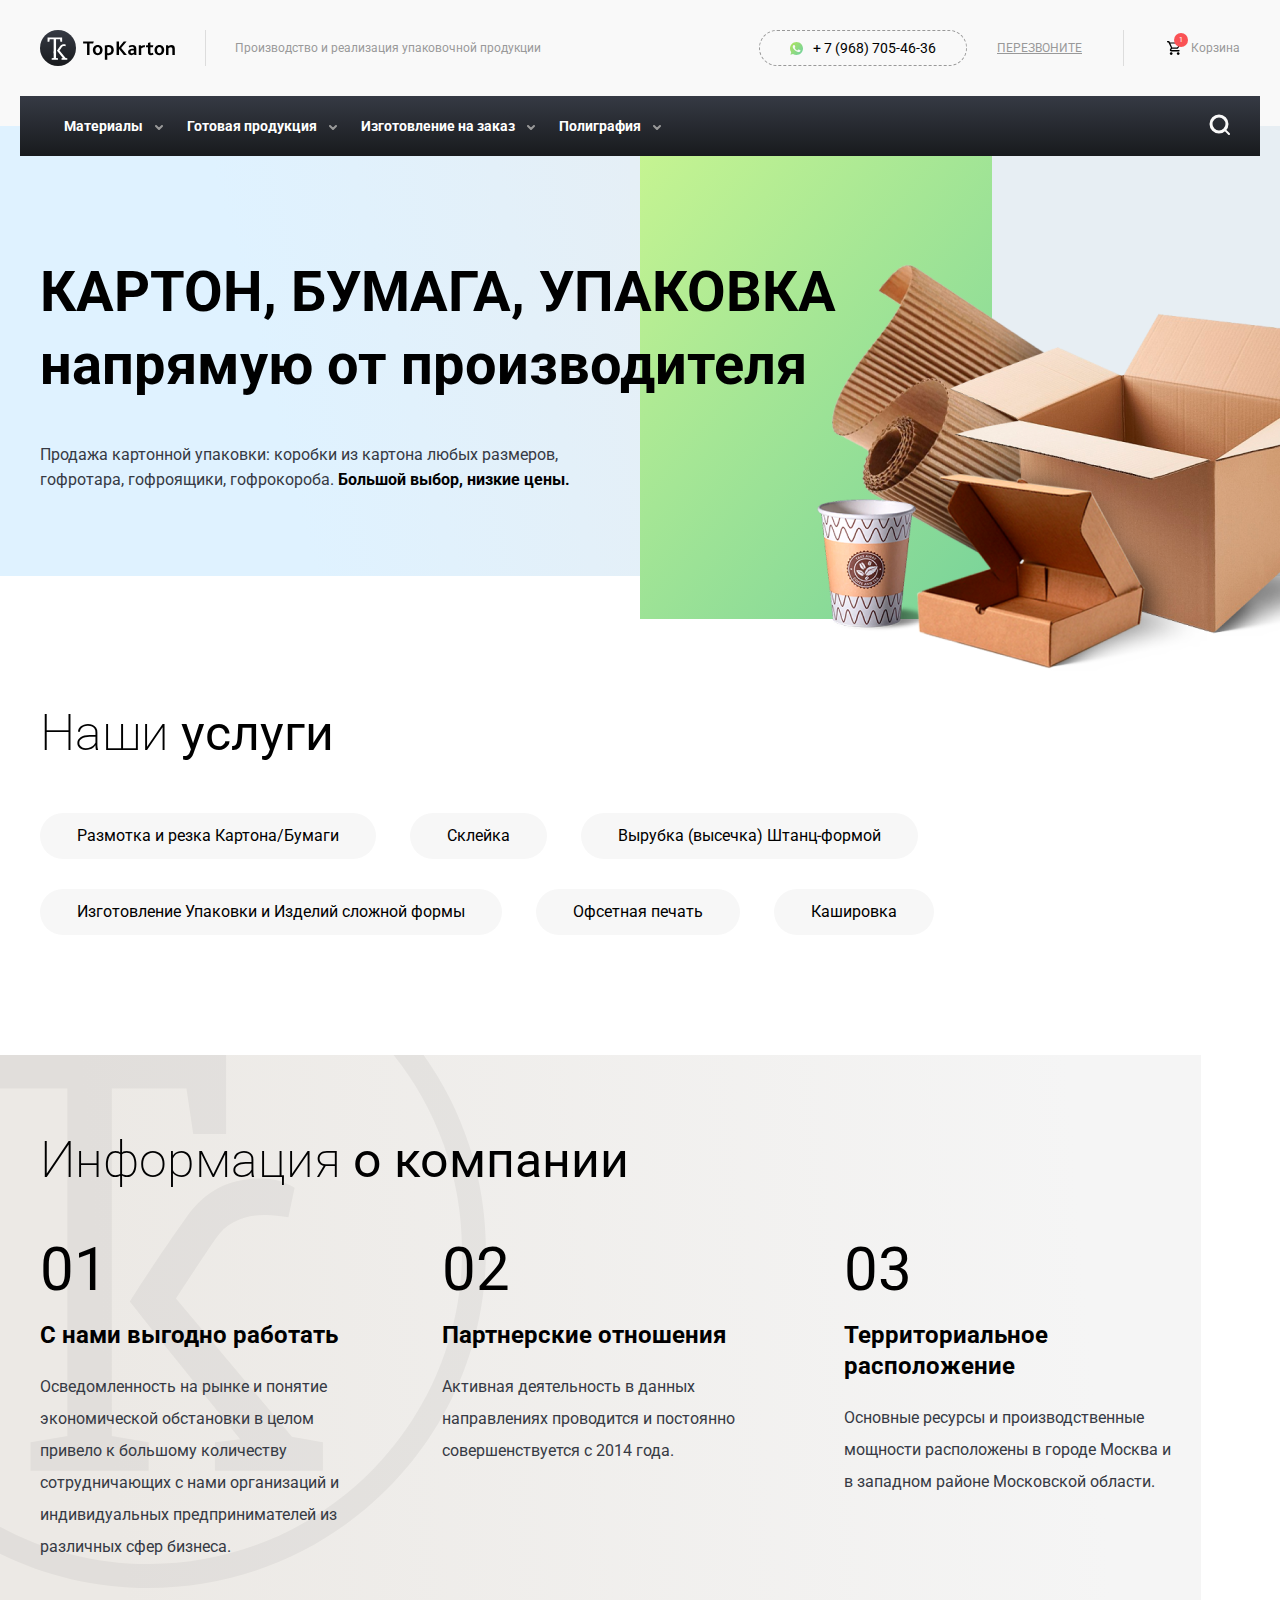
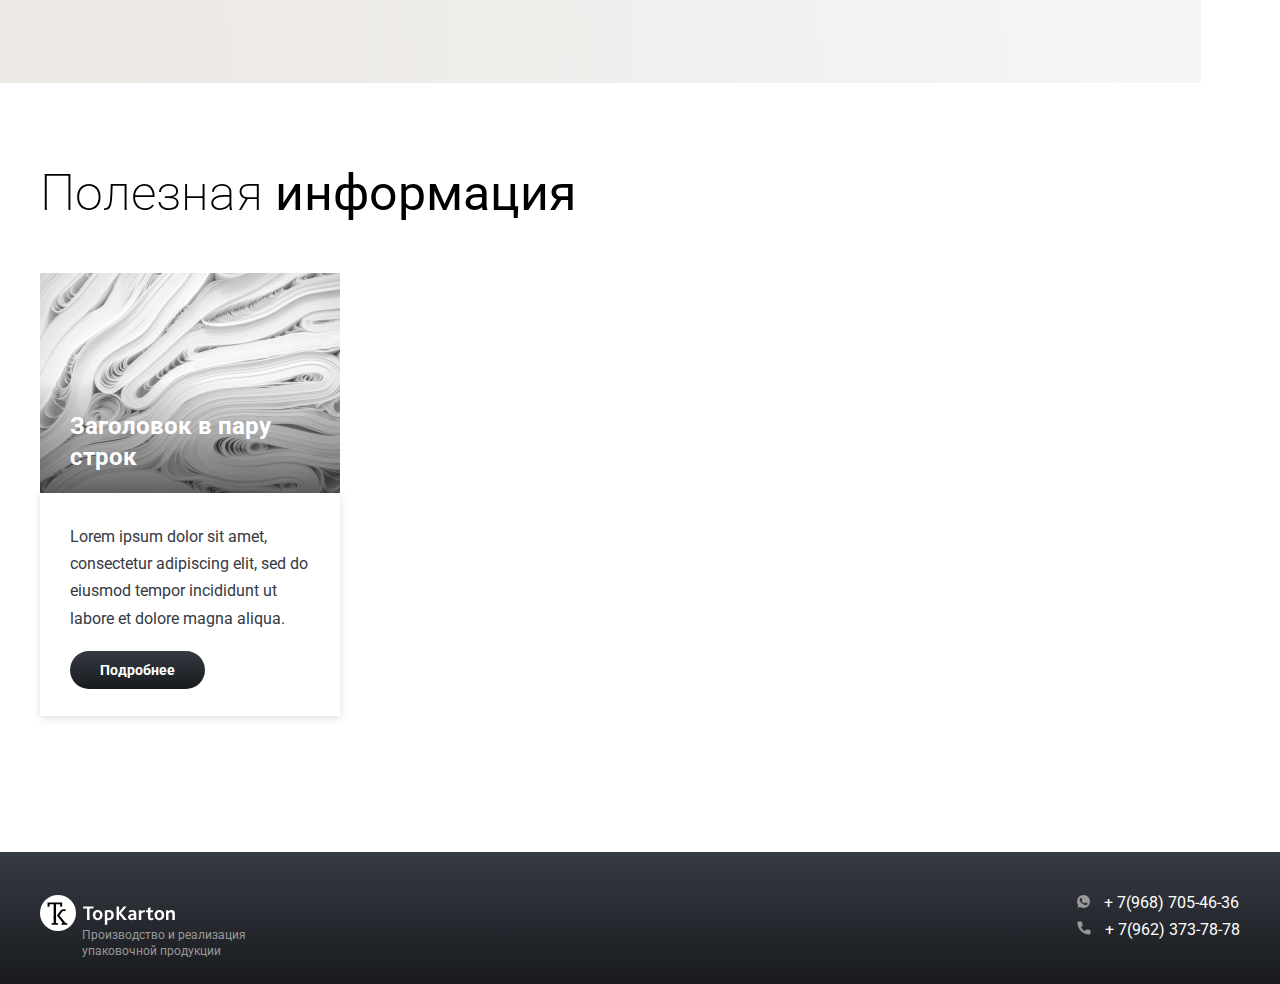
<file: Front/index.html>
<!DOCTYPE html>
<html lang="en">
<head>
	<meta charset="UTF-8">
	<meta name="viewport" content="width=device-width, initial-scale=1.0">
	<meta name="description" content="Продажа картонной упаковки: коробки из картона любых размеров, гофротара, гофроящики, гофрокороба. Большой выбор, низкие цены.">
	<title>Картон, бумага, упаковка напрямую от производителя</title>
	<link rel="stylesheet" href="css/style.css">
	<link rel="shortcut icon" href="favicon.svg" type="image/x-icon">
	<link rel="icon" href="favicon.svg" type="image/x-icon">
	<link href="https://fonts.googleapis.com/css2?family=Roboto:wght@100;400;700&display=swap" rel="stylesheet">
</head>
<body>
<section class="main_page">
	<header>
		<div class="container flx">
			<div class="logo_box flx">
				<img src="images/logo.svg">
				<div class="slogan">Производство и реализация упаковочной продукции</div>
			</div>
			<div class="head_contact flx">
				<a href="https://wa.me/+79687054636" class="wa_link">
					<div class="whatsapp_box flx">
						<img src="images/whatsapp.svg">
						<span>+ 7 (968) 705-46-36</span>
					</div>
				</a>
				</span>
				<span class="recall">Перезвоните</span>
				<div class="cart_box flx">
					<img src="images/cart.svg">
					<span>Корзина</span>
					<span class="num">1</span>
				</div>
			</div>
		</div>
	</header>
	<nav class="menu">
		<div class="container flx">
			<ul>
				<li class="has_sub">
					Материалы
					<span class="sub_menu">
						<span class="sub_item"><a href="/">Картон</a></span>
						<span class="sub_item"><a href="/">Бумага</a></span>
						<span class="sub_item has_under">
							<a href="/">Переплетные материалы</a>
							<span class="under_menu">
								<span class="under_item"><a href="/">Коленкор</a></span>
								<span class="under_item"><a href="/">Бумвинил</a></span>
								<span class="under_item"><a href="/">Картон с паралоном</a></span>
							</span>
						</span>
					</span>
				</li>
				<li class="has_sub">
					Готовая продукция
					<span class="sub_menu">
						<span class="sub_item has_under">
							<a href="/">Кондитерская упаковка</a>
							<span class="under_menu">
								<span class="under_item"><a href="/">Коробки для зефира</a></span>
								<span class="under_item"><a href="/">Коробки для капкейков</a></span>
								<span class="under_item"><a href="/">Коробки для печенья и пряников</a></span>
								<span class="under_item"><a href="/">Коробки для тортов</a></span>
								<span class="under_item"><a href="/">Коробки для конфет</a></span>
								<span class="under_item"><a href="/">Коробки для макарон, кексов и конд. изделий</a></span>
								<span class="under_item"><a href="/">Коробки для рулетов</a></span>
								<span class="under_item"><a href="/">Коробки для шоколада</a></span>
								<span class="under_item"><a href="/">Коробки для эклеров и пирожных</a></span>
								<span class="under_item"><a href="/">Подложки</a></span>
							</span>
						</span>
						<span class="sub_item has_under">
							<a href="/">Одноразовая посуда</a>
							<span class="under_menu">
								<span class="under_item"><a href="/">Тарелки</a></span>
							</span>
						</span>
						<span class="sub_item has_under">
							<a href="/">Бумажные изделия</a>
							<span class="under_menu">
								<span class="under_item"><a href="/">Бумага обёрточная</a></span>
								<span class="under_item"><a href="/">Пакеты бумажные с плоским дном с окном</a></span>
								<span class="under_item"><a href="/">Пакеты под столовые приборы</a></span>
								<span class="under_item"><a href="/">Пакеты с плоским дном без окна</a></span>
								<span class="under_item"><a href="/">Пакеты с плоским дном для кур гриль (термопакеты) и жиросодержащих продуктов</a></span>
								<span class="under_item"><a href="/">Уголки бумажные</a></span>
							</span>
						</span>
					</span>
				</li>
				<li class="has_sub">
					Изготовление на заказ
					<span class="sub_menu">
						<span class="sub_item"><a href="/">Потребительская упаковка</a></span>
						<span class="sub_item"><a href="/">Картонные разделительные решетки</a></span>
						<span class="sub_item has_under">
							<a href="/">Гофрокороба</a>
							<span class="under_menu">
								<span class="under_item"><a href="/">Четырехклапанные коробки</a></span>
								<span class="under_item"><a href="/">Архивные короба</a></span>
								<span class="under_item"><a href="/">Почтовые коробки</a></span>
								<span class="under_item"><a href="/">Обувные коробки</a></span>
							</span>
						</span>
						<span class="sub_item"><a href="/">Кондитерская упаковка</a></span>
					</span>
				</li>
				<li class="has_sub">
					Полиграфия
					<span class="sub_menu">
						<span class="sub_item"><a href="/">Оперативная полиграфия</a></span>
						<span class="sub_item"><a href="/">Рекламная полиграфия</a></span>
						<span class="sub_item"><a href="/">Печать плейсметов</a></span>
						<span class="sub_item"><a href="/">Офсетная печать</a></span>
						<span class="sub_item"><a href="/">Трафаретная печать (шелкография)</a></span>
						<span class="sub_item"><a href="/">Изготовление визиток</a></span>
					</span>
				</li>
			</ul>
			<div class="search_box">
				<form action=".">
					<input type="text" placeholder="Что найти?">
					<button><img src="images/search.svg" alt="search"></button>
				</form>
			</div>
		</div>
	</nav>
	<div class="first_screen" >
		<div id="scene">
			<div class="green_grad" data-depth="0.05"></div>
			<div class="boxes bgi" data-depth="0.15"></div>
		</div>
		<div class="container">
			<h1>КАРТОН, БУМАГА, УПАКОВКА <br>напрямую от производителя</h1>
			<p>Продажа картонной упаковки: коробки из картона любых размеров, <br> гофротара, гофроящики, гофрокороба. <b>Большой выбор, низкие цены.</b></p>
		</div>
	</div>
</section>
<section class="serv_sec">
	<div class="container">
		<h2>Наши <b>услуги</b></h2>
		<div class="serv_list">
			<div class="item open_pop" id="razmotka">Размотка и резка Картона/Бумаги</div>
			<div class="item open_pop" id="skleika">Склейка</div>
			<div class="item open_pop" id="virubka">Вырубка (высечка) Штанц-формой</div>
			<div class="item open_pop" id="upakovka">Изготовление Упаковки и Изделий сложной формы</div>
			<div class="item open_pop" id="offset">Офсетная печать</div>
			<div class="item open_pop" id="kashirovka">Кашировка</div>
		</div>
	</div>
</section>
<section class="info_sec">
	<div class="container">
		<h2>Информация <b>о компании</b></h2>
		<div class="num_list flx">
			<div class="item">
				<div class="num">01</div>
				<h5>С нами выгодно работать</h5>
				<p>Осведомленность на рынке и понятие экономической обстановки в целом привело к большому количеству сотрудничающих с нами организаций и индивидуальных предпринимателей из различных сфер бизнеса.</p>
			</div>
			<div class="item">
				<div class="num">02</div>
				<h5>Партнерские отношения</h5>
				<p>Активная деятельность в данных направлениях проводится и постоянно совершенствуется с 2014 года.</p>
			</div>
			<div class="item">
				<div class="num">03</div>
				<h5>Территориальное расположение</h5>
				<p>Основные ресурсы и производственные мощности расположены в городе Москва и в западном районе Московской области.</p>
			</div>
		</div>
	</div>
</section>
<section class="usefull">
	<div class="container">
		<h2>Полезная <b>информация</b></h2>
		<div class="blog_slider">
			<div class="item">
				<div class="post_bg" style="background-image: url(images/post_bg.jpg);">
					<h6>Заголовок в пару строк</h6>
				</div>
				<div class="post_text">
					<p>Lorem ipsum dolor sit amet, consectetur adipiscing elit, sed do eiusmod tempor incididunt ut labore et dolore magna aliqua.</p>
					<div class="btn black">Подробнее</div>
				</div>
			</div>
		</div>
	</div>
</section>
<footer>
	<div class="container flx">
		<div class="logo">
			<img src="images/footer_logo.svg" alt="footer_logo">
			<p>Производство и реализация <br>упаковочной продукции</p>
		</div>
		<div class="footer_phones">
			<div class="item">
				<img src="images/footer_whatsapp.svg" alt="whatsapp">
				<a href="https://wa.me/+79687054636">+ 7(968) 705-46-36</a>
			</div>
			<div class="item">
				<img src="images/footer_phone.svg" alt="phone">
				<a href="tel:+7(962)373-78-78">+ 7(962) 373-78-78</a>
			</div>
		</div>
	</div>
</footer>
<script src="js/main.js"></script>
</body>
</html>
</file>
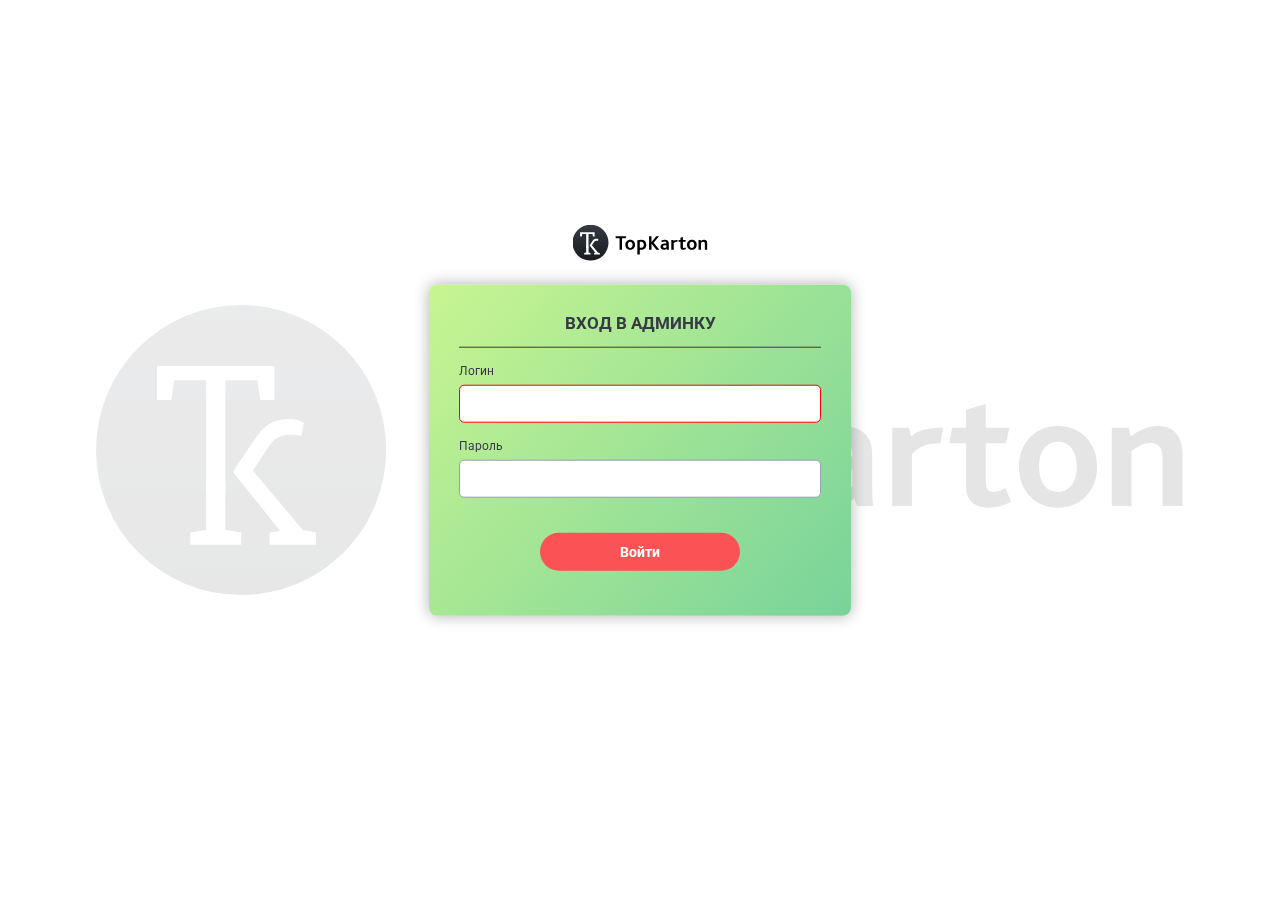
<file: Front/adm_login.html>
<!DOCTYPE html>
<html lang="en">
<head>
	<meta charset="UTF-8">
	<meta name="viewport" content="width=device-width, initial-scale=1.0">
	<meta name="description" content="Продажа картонной упаковки: коробки из картона любых размеров, гофротара, гофроящики, гофрокороба. Большой выбор, низкие цены.">
	<title>Admin Login Page</title>
	<link rel="stylesheet" href="css/style.css">
	<link rel="shortcut icon" href="favicon.svg" type="image/x-icon">
	<link href="https://fonts.googleapis.com/css2?family=Roboto:wght@400;700&display=swap" rel="stylesheet">
</head>
<body>
<section class="admin_login">
	<div class="adm_form">
		<img src="images/logo.svg" alt="logo">
		<h4>Вход в админку</h4>
		<form action="admin/login" class="send_form" method="post">
			<p>Логин</p>
			<input type="text" class="error" name="admin_login">
			<p>Пароль</p>
			<input type="password" name="admin_pass">
			<button class="btn">Войти</button>
		</form>
	</div>
</section>
<script src="js/main.js"></script>
</body>
</html>
</file>
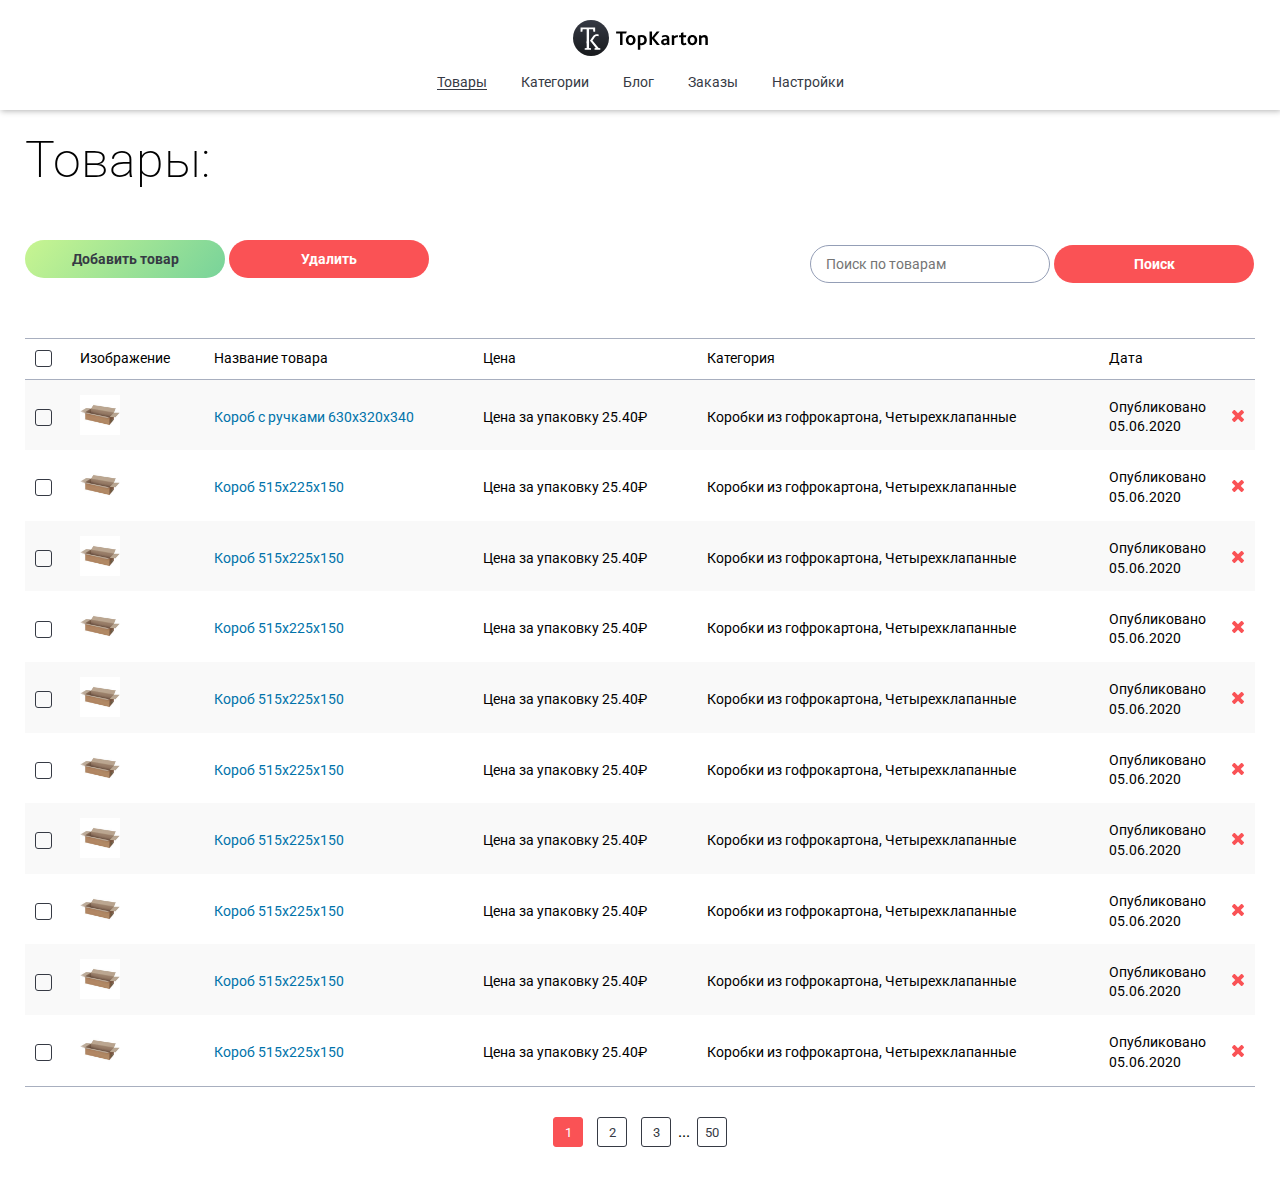
<file: Front/admin_panel.html>
<!DOCTYPE html>
<html lang="en">
<head>
	<meta charset="UTF-8">
	<meta name="viewport" content="width=device-width, initial-scale=1.0">
	<meta name="description" content="Продажа картонной упаковки: коробки из картона любых размеров, гофротара, гофроящики, гофрокороба. Большой выбор, низкие цены.">
	<title>Админка</title>
	<link rel="stylesheet" href="css/style.css">
	<link rel="shortcut icon" href="favicon.svg" type="image/x-icon">
	<link rel="icon" href="favicon.svg" type="image/x-icon">
	<link href="https://fonts.googleapis.com/css2?family=Roboto:wght@400;700&display=swap" rel="stylesheet">
</head>
<body>
<div class="admin_page">
	<div class="head_container">
		<div class="logo"><img src="images/logo.svg"></div>
		<div class="menu">
			<span data-id="prods" class="active">Товары</span>
			<span data-id="categories">Категории</span>
			<span data-id="posts">Блог</span>
			<span data-id="orders">Заказы</span>
			<span data-id="settings">Настройки</span>
		</div>
	</div>
	<div class="adm_content active" data-id="prods">
		<h2>Товары:</h2>
		<div class="prod_head_wrap flx">
			<div class="wrap">
				<span class="btn add change_window" data-id="add_prods">Добавить товар</span>
				<span class="btn">Удалить</span>
			</div>
			<form>
				<input type="text" name="search" placeholder="Поиск по товарам">
				<div class="btn">Поиск</div>
			</form>
		</div>
		<div class="prod_table">
			<table>
				<thead>
					<tr>
						<td>
							<label>
								<input type="checkbox">
								<span></span>
							</label>
						</td>
						<td>Изображение</td>
						<td>Название товара</td>
						<td>Цена</td>
						<td>Категория</td>
						<td>Дата</td>
						<td></td>
					</tr>
				</thead>
				<tbody>
					<tr>
						<td>
							<label>
								<input type="checkbox">
								<span></span>
							</label>
						</td>
						<td>
							<img src="images/prod.jpg" class="prod_img">
						</td>
						<td>Короб с ручками 630х320х340</td>
						<td>Цена за упаковку 25.40₽</td>
						<td>Коробки из гофрокартона, Четырехклапанные</td>
						<td>Опубликовано 05.06.2020</td>
						<td>
							<img src="images/delete.svg">
						</td>
					</tr>
					<tr>
						<td>
							<label>
								<input type="checkbox">
								<span></span>
							</label>
						</td>
						<td>
							<img src="images/prod.jpg" class="prod_img">
						</td>
						<td>Короб 515х225х150</td>
						<td>Цена за упаковку 25.40₽</td>
						<td>Коробки из гофрокартона, Четырехклапанные</td>
						<td>Опубликовано 05.06.2020</td>
						<td>
							<img src="images/delete.svg">
						</td>
					</tr>
					<tr>
						<td>
							<label>
								<input type="checkbox">
								<span></span>
							</label>
						</td>
						<td>
							<img src="images/prod.jpg" class="prod_img">
						</td>
						<td>Короб 515х225х150</td>
						<td>Цена за упаковку 25.40₽</td>
						<td>Коробки из гофрокартона, Четырехклапанные</td>
						<td>Опубликовано 05.06.2020</td>
						<td>
							<img src="images/delete.svg">
						</td>
					</tr>
					<tr>
						<td>
							<label>
								<input type="checkbox">
								<span></span>
							</label>
						</td>
						<td>
							<img src="images/prod.jpg" class="prod_img">
						</td>
						<td>Короб 515х225х150</td>
						<td>Цена за упаковку 25.40₽</td>
						<td>Коробки из гофрокартона, Четырехклапанные</td>
						<td>Опубликовано 05.06.2020</td>
						<td>
							<img src="images/delete.svg">
						</td>
					</tr>
					<tr>
						<td>
							<label>
								<input type="checkbox">
								<span></span>
							</label>
						</td>
						<td>
							<img src="images/prod.jpg" class="prod_img">
						</td>
						<td>Короб 515х225х150</td>
						<td>Цена за упаковку 25.40₽</td>
						<td>Коробки из гофрокартона, Четырехклапанные</td>
						<td>Опубликовано 05.06.2020</td>
						<td>
							<img src="images/delete.svg">
						</td>
					</tr>
					<tr>
						<td>
							<label>
								<input type="checkbox">
								<span></span>
							</label>
						</td>
						<td>
							<img src="images/prod.jpg" class="prod_img">
						</td>
						<td>Короб 515х225х150</td>
						<td>Цена за упаковку 25.40₽</td>
						<td>Коробки из гофрокартона, Четырехклапанные</td>
						<td>Опубликовано 05.06.2020</td>
						<td>
							<img src="images/delete.svg">
						</td>
					</tr>
					<tr>
						<td>
							<label>
								<input type="checkbox">
								<span></span>
							</label>
						</td>
						<td>
							<img src="images/prod.jpg" class="prod_img">
						</td>
						<td>Короб 515х225х150</td>
						<td>Цена за упаковку 25.40₽</td>
						<td>Коробки из гофрокартона, Четырехклапанные</td>
						<td>Опубликовано 05.06.2020</td>
						<td>
							<img src="images/delete.svg">
						</td>
					</tr>
					<tr>
						<td>
							<label>
								<input type="checkbox">
								<span></span>
							</label>
						</td>
						<td>
							<img src="images/prod.jpg" class="prod_img">
						</td>
						<td>Короб 515х225х150</td>
						<td>Цена за упаковку 25.40₽</td>
						<td>Коробки из гофрокартона, Четырехклапанные</td>
						<td>Опубликовано 05.06.2020</td>
						<td>
							<img src="images/delete.svg">
						</td>
					</tr>
					<tr>
						<td>
							<label>
								<input type="checkbox">
								<span></span>
							</label>
						</td>
						<td>
							<img src="images/prod.jpg" class="prod_img">
						</td>
						<td>Короб 515х225х150</td>
						<td>Цена за упаковку 25.40₽</td>
						<td>Коробки из гофрокартона, Четырехклапанные</td>
						<td>Опубликовано 05.06.2020</td>
						<td>
							<img src="images/delete.svg">
						</td>
					</tr>
					<tr>
						<td>
							<label>
								<input type="checkbox">
								<span></span>
							</label>
						</td>
						<td>
							<img src="images/prod.jpg" class="prod_img">
						</td>
						<td>Короб 515х225х150</td>
						<td>Цена за упаковку 25.40₽</td>
						<td>Коробки из гофрокартона, Четырехклапанные</td>
						<td>Опубликовано 05.06.2020</td>
						<td>
							<img src="images/delete.svg">
						</td>
					</tr>					
				</tbody>
			</table>
			<div class="pagination flx">
				<div class="item active">1</div>
				<div class="item">2</div>
				<div class="item">3</div>
				...
				<div class="item">50</div>
			</div>
		</div>
	</div>
	<div class="adm_content" data-id="posts">
		<h2>Посты:</h2>
		<div class="prod_head_wrap flx">
			<div class="wrap">
				<span class="btn add change_window" data-id="add_posts">Добавить пост</span>
				<span class="btn">Удалить</span>
			</div>
		</div>
		<table>
			<thead>
				<tr>
					<td>
						<label>
							<input type="checkbox">
							<span></span>
						</label>
					</td>
					<td>Изображение</td>
					<td>Название поста</td>
					<td>Описание</td>
					<td>Дата</td>
					<td></td>
				</tr>
			</thead>
			<tbody>
				<tr>
					<td>
						<label>
							<input type="checkbox">
							<span></span>
						</label>
					</td>
					<td>
						<img src="images/prod.jpg" class="prod_img">
					</td>
					<td>Какой картон лучше?</td>
					<td>Lorem ipsum dolor sit amet, consectetur adipisicing elit, sed do eiusmod
					tempor incididunt ut labore et dolore magna aliqua. Ut enim ad minim veniam,
					quis nostrud exercitation ullamco laboris nisi ut aliquip ex ea commodo
					consequat. Duis aute irure dolor in reprehenderit in voluptate velit esse
					cillum dolore eu fugiat nulla pariatur. Excepteur sint occaecat cupidatat non
					proident, sunt in culpa qui officia deserunt mollit anim id est laborum.</td>
					<td>20.11.20</td>
					<td>
						<img src="images/delete.svg">
					</td>
				</tr>
			</tbody>
		</table>
		<div class="pagination flx">
			<div class="item active">1</div>
			<div class="item">2</div>
			<div class="item">3</div>
			...
			<div class="item">50</div>
		</div>
	</div>
	<div class="adm_content" data-id="categories">
		<h2>Категории товаров:</h2>
		<div class="categories_box flx">
			<div class="add_category">
				<h3>Добавить категорию</h3>
				<form>
					<p>Название новой категории</p>
					<input type="text">
					<p>Родительская категория</p>
					<select>
						<option value="Нет">Нет</option>
						<option value="Картон">Картон</option>
					</select>
					<button class="btn add">Добавить категорию</button>
				</form>
			</div>
			<div class="categories_list">
				<table>
					<thead>
						<tr>
							<td>Название категории</td>
							<td>Количество товаров</td>
							<td></td>
						</tr>
					</thead>
					<tbody>
						<tr>
							<td>Бумажные пакеты</td>
							<td>10</td>
							<td>
								<img src="images/delete.svg">
							</td>
						</tr>
						<tr>
							<td>Бумажные пакеты</td>
							<td>10</td>
							<td>
								<img src="images/delete.svg">
							</td>
						</tr>
						<tr>
							<td>Бумажные пакеты</td>
							<td>10</td>
							<td>
								<img src="images/delete.svg">
							</td>
						</tr>
						<tr>
							<td>Бумажные пакеты</td>
							<td>10</td>
							<td>
								<img src="images/delete.svg">
							</td>
						</tr>
						<tr>
							<td>Бумажные пакеты</td>
							<td>10</td>
							<td>
								<img src="images/delete.svg">
							</td>
						</tr>
					</tbody>
				</table>
				<div class="pagination flx">
					<div class="item active">1</div>
					<div class="item">2</div>
					<div class="item">3</div>
					...
				<div class="item">50</div>
				</div>
			</div>
		</div>
	</div>
	<div class="adm_content" data-id="orders">
		<h2>Заказы:</h2>
		<div class="btn">Удалить</div>
		<table class="order_table">
			<thead>
				<tr>
					<td>
						<label>
							<input type="checkbox">
							<span></span>
						</label>
					</td>
					<td>id заказа</td>
					<td>контакты заказчика</td>
					<td>товары в заказе</td>
					<td>сумма</td>
					<td>статус</td>
					<td></td>
				</tr>
			</thead>
			<tbody>
				<tr class="success">
					<td>
						<label>
							<input type="checkbox">
							<span></span>
						</label>
					</td>
					<td>123</td>
					<td>Самковский Станислав <br><a href="tel:+38(077)777-77-77">+38(077)777-77-77</a><br> <a href="mailto:samkovsky@gmail.com">samkovsky@gmail.com</a></td>
					<td>Гофро-картон 50шт, стаканчики 50шт</td>
					<td>1200 руб.</td>
					<td>
						<select>
							<option value="Успешен">Успешен</option>
							<option value="Принят">Принят</option>
							<option value="Выполняется">Выполняется</option>
							<option value="Отправлено">Отправлено</option>
							<option value="Отменен">Отменен</option>
						</select>
					</td>
					<td>
						<img src="images/delete.svg">
					</td>
				</tr>
				<tr class="failed">
					<td>
						<label>
							<input type="checkbox">
							<span></span>
						</label>
					</td>
					<td>123</td>
					<td>Самковский Станислав <br><a href="tel:+38(077)777-77-77">+38(077)777-77-77</a><br> <a href="mailto:samkovsky@gmail.com">samkovsky@gmail.com</a></td>
					<td>Гофро-картон 50шт, стаканчики 50шт</td>
					<td>1200 руб.</td>
					<td>
						<select>
							<option value="Отменен">Отменен</option>
							<option value="Принят">Принят</option>
							<option value="Выполняется">Выполняется</option>
							<option value="Отправлено">Отправлено</option>
							<option value="Успешен">Успешен</option>
						</select>
					</td>
					<td>
						<img src="images/delete.svg">
					</td>
				</tr>
				<tr class="pending">
					<td>
						<label>
							<input type="checkbox">
							<span></span>
						</label>
					</td>
					<td>123</td>
					<td>Самковский Станислав <br><a href="tel:+38(077)777-77-77">+38(077)777-77-77</a><br> <a href="mailto:samkovsky@gmail.com">samkovsky@gmail.com</a></td>
					<td>Гофро-картон 50шт, стаканчики 50шт</td>
					<td>1200 руб.</td>
					<td>
						<select>
							<option value="Выполняется">Выполняется</option>
							<option value="Принят">Принят</option>
							<option value="Отправлено">Отправлено</option>
							<option value="Отменен">Отменен</option>
							<option value="Успешен">Успешен</option>
						</select>
					</td>
					<td>
						<img src="images/delete.svg">
					</td>
				</tr>
			</tbody>
		</table>
		<div class="pagination flx">
			<div class="item active">1</div>
			<div class="item">2</div>
			<div class="item">3</div>
			...
			<div class="item">50</div>
		</div>
	</div>
	<div class="adm_content" data-id="settings">
		<h2>Настройки админки:</h2>
		<p>Текущий логин админа</p>
		<input type="text" name="admin_login">
		<p>Текущий пароль админа</p>
		<input type="text" name="admin_pass">
		<div class="btn add">Сохранить доступы</div>
		<h2>Настройки для телеграмм:</h2>
		<p>Ключ к телеграмм каналу</p>
		<input type="text" name="tg_key">
		<p>Скрипт для телеграмм канала</p>
		<input type="text" name="tg_script">
		<h2>Почта для получения заказов:</h2>
		<p>Текущая почта куда приходят заказы</p>
		<input type="text" name="admin_email">
	</div>
	<div class="adm_content" data-id="add_posts">
		<h2>Добавление/редактирование поста для блога:</h2>
		<form>
			<button class="btn add">Добавить/Изменить</button>
			<p>Название поста</p>
			<input type="text">
			<p>Описание поста</p>
			<textarea rows="4"></textarea>
			<p>Изображение для поста</p>
			<div class="current flx">
				<img src="images/prod.jpg">
				<img src="images/delete.svg" class="delete">
				<label>
					<input type="file">
					<span class="btn">Выберите файл</span>
				</label>
			</div>
		</form>
	</div>
	<div class="adm_content" data-id="add_prods">
		<h2>Добавление/редактирование товара:</h2>
		<form>
			<p>Название товара</p>
			<input type="text">
			<p>Категория товара</p>
			<select>
				<option value="Картон">Картон</option>
				<option value="Бумага">Бумага</option>
			</select>
			<p>Описание</p>
			<textarea rows="4"></textarea>
			<p>Таблица характеристик</p>
			<input type="text" placeholder="?">
			<p>Цена за 1 шт.</p>
			<input type="text">
			<p>Изображение</p>
			<div class="current flx">
				<img src="images/prod.jpg">
				<img src="images/delete.svg" class="delete">
				<label>
					<input type="file">
					<span class="btn">Выберите файл</span>
				</label>
			</div>
			<button class="btn add">Добавить/Изменить</button>
		</form>
	</div>
</div>	
<div class="popup_box" id="delete_category">
	<div class="popup">
		<div class="close_popup bgi"></div>
		<h2>Вы действительно хотите удалить категорию</h2>
		<p>После удаления категории, товары которые были в категории останутся и автоматически перенесуться в раздел "без категории"</p>
		<div class="btns_box flx">
			<div class="btn add">Да</div>
			<div class="btn">Нет</div>
		</div>
	</div>
</div>
<script src="js/main.js"></script>
</body>
</html>
</file>
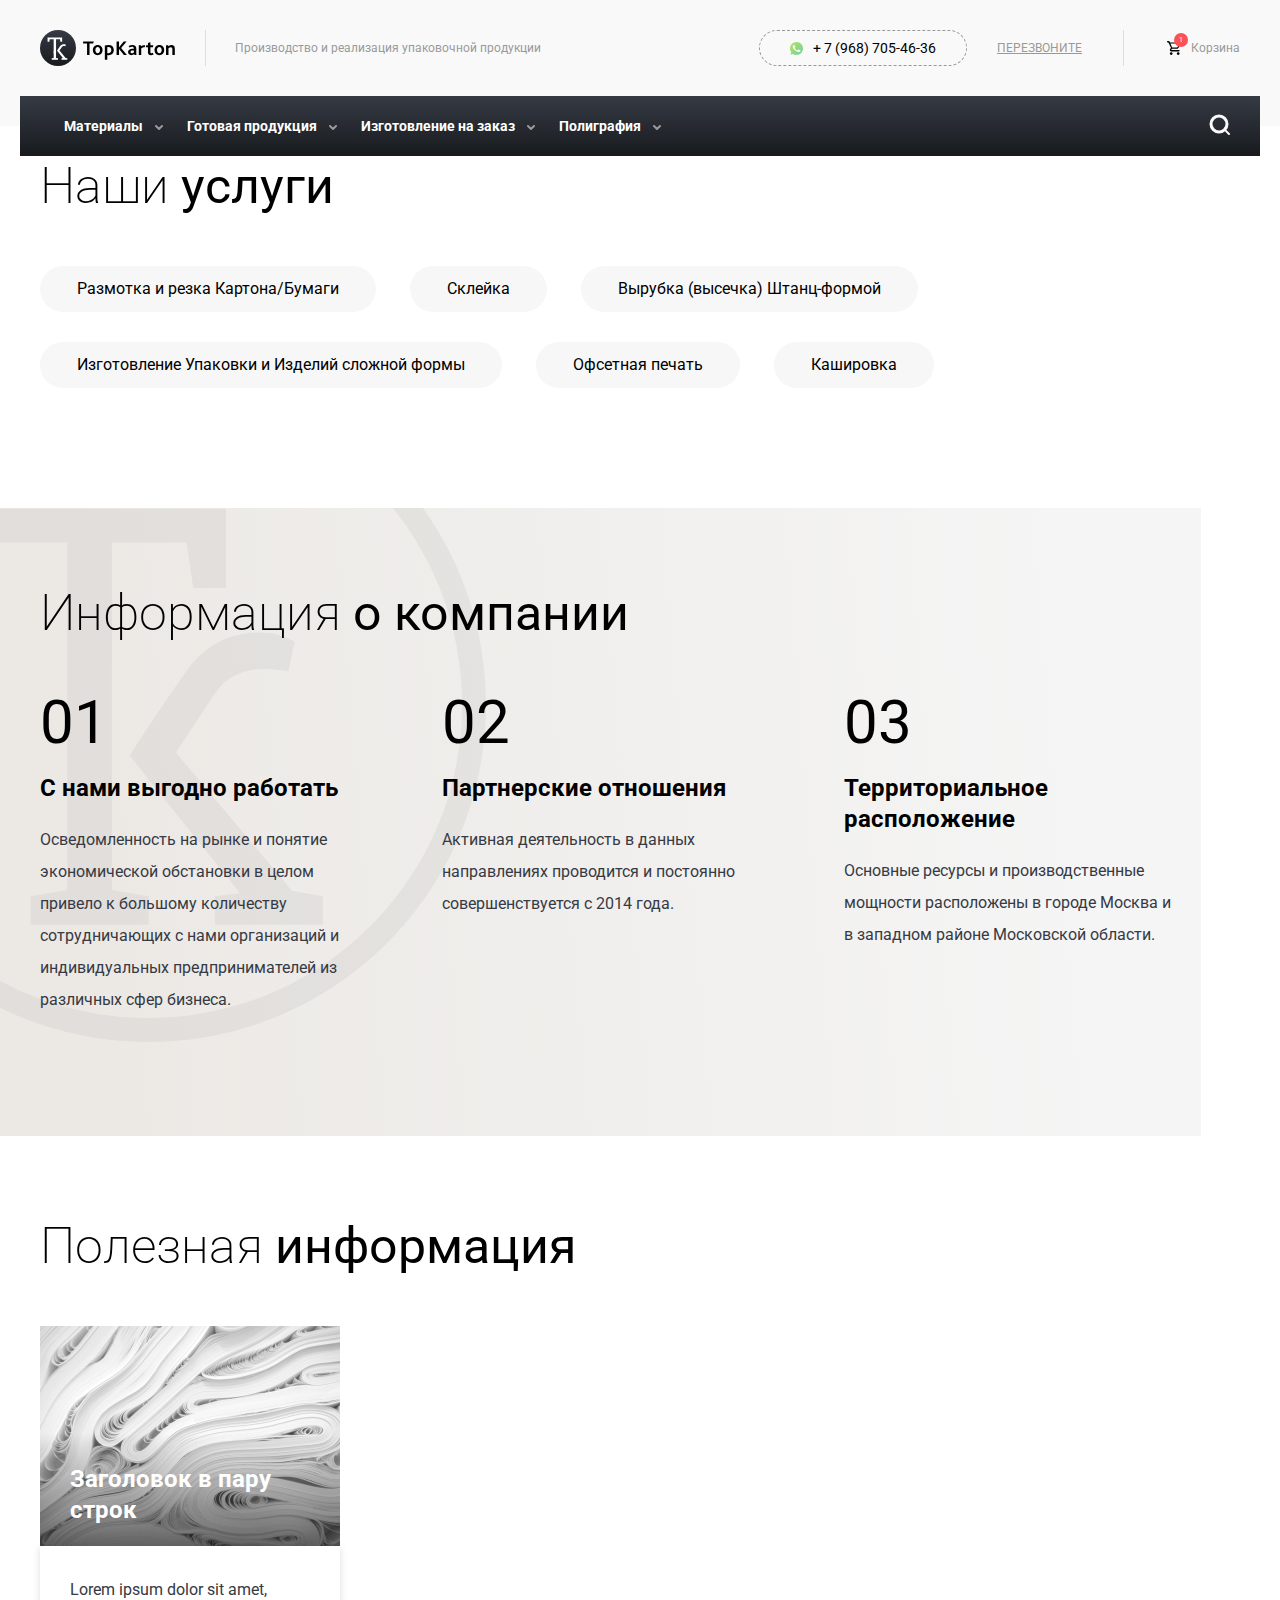
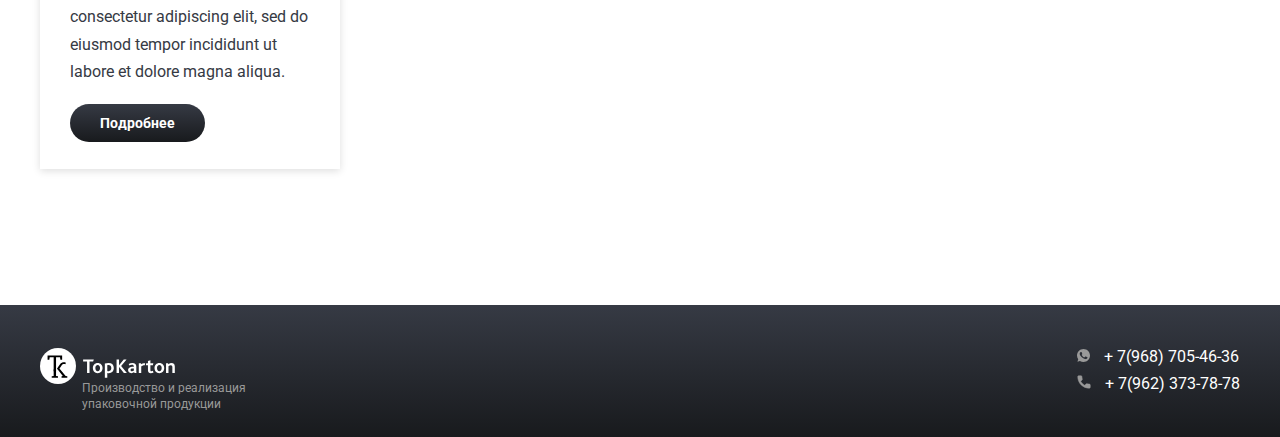
<file: Front/catalog.html>
<!DOCTYPE html>
<html lang="en">
<head>
	<meta charset="UTF-8">
	<meta name="viewport" content="width=device-width, initial-scale=1.0">
	<meta name="description" content="Продажа картонной упаковки: коробки из картона любых размеров, гофротара, гофроящики, гофрокороба. Большой выбор, низкие цены.">
	<title>Картон, бумага, упаковка напрямую от производителя</title>
	<link rel="stylesheet" href="css/style.css">
	<link rel="shortcut icon" href="favicon.svg" type="image/x-icon">
	<link rel="icon" href="favicon.svg" type="image/x-icon">
	<link href="https://fonts.googleapis.com/css2?family=Roboto:wght@100;400;700&display=swap" rel="stylesheet">
</head>
<body>
<section class="main_page">
	<header>
		<div class="container flx">
			<div class="logo_box flx">
				<img src="images/logo.svg">
				<div class="slogan">Производство и реализация упаковочной продукции</div>
			</div>
			<div class="head_contact flx">
				<a href="https://wa.me/+79687054636" class="wa_link">
					<div class="whatsapp_box flx">
						<img src="images/whatsapp.svg">
						<span>+ 7 (968) 705-46-36</span>
					</div>
				</a>
				</span>
				<span class="recall">Перезвоните</span>
				<div class="cart_box flx">
					<img src="images/cart.svg">
					<span>Корзина</span>
					<span class="num">1</span>
				</div>
			</div>
		</div>
	</header>
	<nav class="menu">
		<div class="container flx">
			<ul>
				<li class="has_sub">
					Материалы
					<span class="sub_menu">
						<span class="sub_item"><a href="/">Картон</a></span>
						<span class="sub_item"><a href="/">Бумага</a></span>
						<span class="sub_item has_under">
							<a href="/">Переплетные материалы</a>
							<span class="under_menu">
								<span class="under_item"><a href="/">Коленкор</a></span>
								<span class="under_item"><a href="/">Бумвинил</a></span>
								<span class="under_item"><a href="/">Картон с паралоном</a></span>
							</span>
						</span>
					</span>
				</li>
				<li class="has_sub">
					Готовая продукция
					<span class="sub_menu">
						<span class="sub_item has_under">
							<a href="/">Кондитерская упаковка</a>
							<span class="under_menu">
								<span class="under_item"><a href="/">Коробки для зефира</a></span>
								<span class="under_item"><a href="/">Коробки для капкейков</a></span>
								<span class="under_item"><a href="/">Коробки для печенья и пряников</a></span>
								<span class="under_item"><a href="/">Коробки для тортов</a></span>
								<span class="under_item"><a href="/">Коробки для конфет</a></span>
								<span class="under_item"><a href="/">Коробки для макарон, кексов и конд. изделий</a></span>
								<span class="under_item"><a href="/">Коробки для рулетов</a></span>
								<span class="under_item"><a href="/">Коробки для шоколада</a></span>
								<span class="under_item"><a href="/">Коробки для эклеров и пирожных</a></span>
								<span class="under_item"><a href="/">Подложки</a></span>
							</span>
						</span>
						<span class="sub_item has_under">
							<a href="/">Одноразовая посуда</a>
							<span class="under_menu">
								<span class="under_item"><a href="/">Тарелки</a></span>
							</span>
						</span>
						<span class="sub_item has_under">
							<a href="/">Бумажные изделия</a>
							<span class="under_menu">
								<span class="under_item"><a href="/">Бумага обёрточная</a></span>
								<span class="under_item"><a href="/">Пакеты бумажные с плоским дном с окном</a></span>
								<span class="under_item"><a href="/">Пакеты под столовые приборы</a></span>
								<span class="under_item"><a href="/">Пакеты с плоским дном без окна</a></span>
								<span class="under_item"><a href="/">Пакеты с плоским дном для кур гриль (термопакеты) и жиросодержащих продуктов</a></span>
								<span class="under_item"><a href="/">Уголки бумажные</a></span>
							</span>
						</span>
					</span>
				</li>
				<li class="has_sub">
					Изготовление на заказ
					<span class="sub_menu">
						<span class="sub_item"><a href="/">Потребительская упаковка</a></span>
						<span class="sub_item"><a href="/">Картонные разделительные решетки</a></span>
						<span class="sub_item has_under">
							<a href="/">Гофрокороба</a>
							<span class="under_menu">
								<span class="under_item"><a href="/">Четырехклапанные коробки</a></span>
								<span class="under_item"><a href="/">Архивные короба</a></span>
								<span class="under_item"><a href="/">Почтовые коробки</a></span>
								<span class="under_item"><a href="/">Обувные коробки</a></span>
							</span>
						</span>
						<span class="sub_item"><a href="/">Кондитерская упаковка</a></span>
					</span>
				</li>
				<li class="has_sub">
					Полиграфия
					<span class="sub_menu">
						<span class="sub_item"><a href="/">Оперативная полиграфия</a></span>
						<span class="sub_item"><a href="/">Рекламная полиграфия</a></span>
						<span class="sub_item"><a href="/">Печать плейсметов</a></span>
						<span class="sub_item"><a href="/">Офсетная печать</a></span>
						<span class="sub_item"><a href="/">Трафаретная печать (шелкография)</a></span>
						<span class="sub_item"><a href="/">Изготовление визиток</a></span>
					</span>
				</li>
			</ul>
			<div class="search_box">
				<form action=".">
					<input type="text" placeholder="Что найти?">
					<button><img src="images/search.svg" alt="search"></button>
				</form>
			</div>
		</div>
	</nav>
</section>
<section class="serv_sec">
	<div class="container">
		<h2>Наши <b>услуги</b></h2>
		<div class="serv_list">
			<div class="item open_pop" id="razmotka">Размотка и резка Картона/Бумаги</div>
			<div class="item open_pop" id="skleika">Склейка</div>
			<div class="item open_pop" id="virubka">Вырубка (высечка) Штанц-формой</div>
			<div class="item open_pop" id="upakovka">Изготовление Упаковки и Изделий сложной формы</div>
			<div class="item open_pop" id="offset">Офсетная печать</div>
			<div class="item open_pop" id="kashirovka">Кашировка</div>
		</div>
	</div>
</section>
<section class="info_sec">
	<div class="container">
		<h2>Информация <b>о компании</b></h2>
		<div class="num_list flx">
			<div class="item">
				<div class="num">01</div>
				<h5>С нами выгодно работать</h5>
				<p>Осведомленность на рынке и понятие экономической обстановки в целом привело к большому количеству сотрудничающих с нами организаций и индивидуальных предпринимателей из различных сфер бизнеса.</p>
			</div>
			<div class="item">
				<div class="num">02</div>
				<h5>Партнерские отношения</h5>
				<p>Активная деятельность в данных направлениях проводится и постоянно совершенствуется с 2014 года.</p>
			</div>
			<div class="item">
				<div class="num">03</div>
				<h5>Территориальное расположение</h5>
				<p>Основные ресурсы и производственные мощности расположены в городе Москва и в западном районе Московской области.</p>
			</div>
		</div>
	</div>
</section>
<section class="usefull">
	<div class="container">
		<h2>Полезная <b>информация</b></h2>
		<div class="blog_slider">
			<div class="item">
				<div class="post_bg" style="background-image: url(images/post_bg.jpg);">
					<h6>Заголовок в пару строк</h6>
				</div>
				<div class="post_text">
					<p>Lorem ipsum dolor sit amet, consectetur adipiscing elit, sed do eiusmod tempor incididunt ut labore et dolore magna aliqua.</p>
					<div class="btn black">Подробнее</div>
				</div>
			</div>
		</div>
	</div>
</section>
<footer>
	<div class="container flx">
		<div class="logo">
			<img src="images/footer_logo.svg" alt="footer_logo">
			<p>Производство и реализация <br>упаковочной продукции</p>
		</div>
		<div class="footer_phones">
			<div class="item">
				<img src="images/footer_whatsapp.svg" alt="whatsapp">
				<a href="https://wa.me/+79687054636">+ 7(968) 705-46-36</a>
			</div>
			<div class="item">
				<img src="images/footer_phone.svg" alt="phone">
				<a href="tel:+7(962)373-78-78">+ 7(962) 373-78-78</a>
			</div>
		</div>
	</div>
</footer>
<script src="js/main.js"></script>
</body>
</html>
</file>
<file: Front/css/style.css>
html, body, div, span, applet, object, iframe,
h1, h2, h3, h4, h5, h6, p, blockquote, pre,
a, abbr, acronym, address, big, cite, code,
del, dfn, em, img, ins, kbd, q, s, samp,
small, strike, strong, sub, sup, tt, var,
b, u, i, center,
dl, dt, dd, ol, ul, li,
fieldset, form, label, legend,
table, caption, tbody, tfoot, thead, tr, th, td,
article, aside, canvas, details, embed, 
figure, figcaption, footer, header, hgroup, 
menu, nav, output, ruby, section, summary,
time, mark, audio, video {
	margin: 0;
	padding: 0;
	border: 0;
	font-size: 100%;
	vertical-align: baseline;
}
/* HTML5 display-role reset for older browsers */
article, aside, details, figcaption, figure, 
footer, header, hgroup, menu, nav, section {
	display: block;
}
body {
	line-height: 1;
}
ol, ul {
	list-style: none;
}
blockquote, q {
	quotes: none;
}
blockquote:before, blockquote:after,
q:before, q:after {
	content: '';
	content: none;
}
table {
	border-collapse: collapse;
	border-spacing: 0;
	width: 100%;
}
*{
	color: #000;
	outline: none;
	box-sizing: border-box;
	font-family: 'Roboto', sans-serif;
}
p{
	font-size: 16px;
	line-height: 1.4;
	margin-bottom: 10px;
	color: #363A44;
}
html{
	overflow-y: overlay;
}
body,html{
	height: 100%;
}
a{
	text-decoration: none;
}
.bgi{
	background-repeat: no-repeat;
	background-size: contain;
	background-position: center;
}
.flx{
	display: flex;
	flex-wrap: wrap;
	align-items: center;
	justify-content: space-between;
}
.container{
	width: 100%;
	margin: 0 auto;
	max-width: 1240px;
	padding: 0 20px;
}
.admin_login{
	position: fixed;
	left: 0;
	top: 0;
	width: 100%;
	height: 100%;
}
.admin_login:before{
	content: '';
	position: absolute;
	left: 0;
	top: 0;
	width: 100%;
	height: 100%;
	background-image: url(../images/logo.svg);
	background-size: 85%;
	background-position: center;
	background-repeat: no-repeat;
	opacity: 0.1;
}
.admin_login .adm_form{
	position: absolute;
	left: 50%;
	top: 50%;
	transform: translate(-50%,-50%);
	width: 100%;
	max-width: 422px;
	background: linear-gradient(310.68deg, #78D39A 0%, #C8F591 100%);
	box-shadow: 0px 0px 15px rgba(0, 0, 0, 0.3);
	border-radius: 8px;
	padding: 30px;
	z-index: 2;
}
.admin_login .adm_form > img{
	position: absolute;
	left: 50%;
	top: -60px;
	transform: translateX(-50%);
}
.admin_login .adm_form h4{
	color: #363A44;
	font-size: 17px;
	text-transform: uppercase;
	text-align: center;
	border-bottom: 1px solid #363A44;
	padding-bottom: 15px;
	margin-bottom: 15px;
}
form{
	width: 100%;
}
input{
	width: 100%;
	height: 38px;
	line-height: 38px;
	font-size: 16px;
	color: #363A44;
	border: 1px solid #949eb6;
	border-radius: 5px;
	padding: 0 15px;
}
select{
	width: 100%;
	height: 38px;
	line-height: 38px;
	font-size: 16px;
	color: #363A44;
	border: 1px solid #949eb6;
	border-radius: 5px;
	padding: 0 15px;
	background: #fff;
}
textarea{
	width: 100%;
	height: 100px;
	line-height: 38px;
	font-size: 16px;
	color: #363A44;
	border: 1px solid #949eb6;
	border-radius: 5px;
	padding: 0 15px;
}
.admin_login .adm_form form{
	margin-bottom: 15px;
}
.admin_login .adm_form form p{
	margin-bottom: 5px;
	font-size: 12px;
}
.admin_login .adm_form form input{
	margin-bottom: 15px;
}
.btn{
	display: inline-block;
	cursor: pointer;
	width: 100%;
	max-width: 200px;
	min-width: 200px;
	text-align: center;
	color: #fff;
	font-size: 14px;
	padding: 0;
	height: 38px;
	line-height: 38px;
	border-radius: 32px;
	border: none;
	font-weight: bold;
	background: #FA5255;
	padding: 0 30px;
}
.btn.black{
	min-width: initial;
	max-width: initial;
	width: initial;
	background: linear-gradient(180deg, #363A44 0%, #181A1D 100%);
}
.btn.black:hover{
	background: #FA5255;
	transform: translateY(0px);
}
.btn:hover{
	transform: translateY(-2px);
	box-shadow: 1px 1px 6px rgba(0, 0, 0, 0.3);
}
.btn:active{
	transform: translateY(-1px);
}
input.error{
	border: 1px solid red;
}
.admin_login .adm_form form button{
	display: block;
	margin: 20px auto 0;
}
.admin_page .head_container{
	padding: 20px 0;
	box-shadow: 1px 1px 6px rgba(0, 0, 0, 0.3);
	margin-bottom: 20px;
}
.admin_page .logo{
	text-align: center;
}
.admin_page .menu{
	margin-top: 15px;
	text-align: center;
}
.admin_page .menu span{
	cursor: pointer;
	display: inline-block;
	margin: 0 15px;
	color: #363A44;
	font-size: 14px;
	border-bottom: 1px solid transparent;
	transition: all 0.2s ease;
}
.admin_page .menu span.active{
	border-bottom: 1px solid #363A44;
}
.admin_page .menu span:hover{
	border-bottom: 1px solid #363A44;
}
.adm_content{
	display: none;
	padding: 0 25px;
}
.adm_content.active{
	display: block;
}
.h2{
	font-weight: 300px;
	font-size: 32px;
	color: #363A44;
	margin-bottom: 20px;
}
.admin_page .prod_head_wrap{
	margin-bottom: 30px;
}
.admin_page .adm_content[data-id="posts"] table tr td:nth-child(4){
	width: 50%;
}
.admin_page .prod_head_wrap form{
	max-width: 445px;
}
.admin_page .prod_head_wrap form input{
	max-width: 240px;
	font-size: 14px;
	border-radius: 32px;
}
.btn.add{
	color: #363A44;
	background: linear-gradient(310.68deg, #78D39A 0%, #C8F591 100%);
}
.admin_page .add{
	margin-bottom: 30px;
}
.admin_page select{
	margin-bottom: 20px;
}
.admin_page .prod_table{
	margin-top: 30px;
}
.admin_page .prod_table table{
	width: 100%;
	font-size: 14px;
}
table thead tr{
	border-top: 1px solid #a8afbf;
	border-bottom: 1px solid #a8afbf;
}
table thead tr td{
	vertical-align: middle;
	padding: 10px 10px 10px;
}
table tbody tr{
	padding: 5px 0;
}
table tbody tr:nth-child(odd){
	background-color: #f9f9f9;
}
table td{
	line-height: 1.4;
}
table tbody td{
	vertical-align: middle;
	padding: 15px 10px 10px;
}
table tbody tr:last-child{
	border-bottom: 1px solid #a8afbf;
}
.admin_page .prod_table table tbody td:nth-child(3){
	color: #0073aa;
}
.admin_page .prod_table table tbody td:nth-child(3){

}
.admin_page .prod_table table tbody td:nth-child(6){
	width: 10%;
}
table .prod_img{
	max-width: 40px;
}
label{
	position: relative;
	display: flex;
	align-items: center;
	cursor: pointer;
}
label input[type='checkbox'], label input[type='file']{
	position: absolute;
	opacity: 0;
}
label input[type='file'] + span{

}
label input[type='checkbox'] + span{
	display: inline-block;
	width: 17px;
	height: 17px;
	border: 1px solid #363A44;
	border-radius: 3px;
}
label input[type='checkbox']:checked + span{
	background-repeat: no-repeat;
	background-position: center;
	background-size: contain;
	background-image: url(../images/checked.svg);
}
.btn.edit{
	color: #363A44;
	background: linear-gradient(255.96deg, #E7EEF3 37.02%, #DFF2FF 77.43%);
}
.admin_page .pagination{
	margin-top: 30px;
	padding-bottom: 50px;
}
.pagination{
	justify-content: center;
}
.pagination .item{
	width: 30px;
	height: 30px;
	line-height: 30px;
	text-align: center;
	font-size: 13px;
	color: #363A44;
	border-radius: 3px;
	border: 1px solid #363A44;
	margin: 0 7px;
	cursor: pointer;
}
.pagination .item:hover{
	transform: translateY(-2px);
	box-shadow: 1px 1px 6px rgba(0, 0, 0, 0.3);
}
.pagination .item.active{
	background-color: #FA5255;
	color: #fff;
	border: 1px solid #FA5255;
}
.admin_page .categories_box{
	align-items: flex-start;
}
.admin_page .categories_box .add_category{
	width: 100%;
	max-width: 400px;
}
.admin_page .categories_box .add_category h3{
	font-size: 26px;
	margin-bottom: 15px;
}
.admin_page .categories_box .add_category form p{
	margin-bottom: 5px;
}
.admin_page .categories_box .add_category form input{
	margin-bottom: 15px;
}
.admin_page .categories_box .add_category form select{
	margin-bottom: 15px;
}
.admin_page .categories_box .categories_list{
	width: calc(100% - 430px);
	padding-left: 30px;
}
.admin_page .categories_box .categories_list table{
	margin-top: 20px;
}
.popup_box{
	display: none;
	position: fixed;
	left: 0;
	top: 0;
	width: 100%;
	height: 100%;
	background-color: rgba(0,0,0,.5);
}
.popup_box .popup{
	position: absolute;
	left: 50%;
	top: 50%;
	width: 100%;
	max-width: 500px;
	border-radius: 5px;
	background-color: #fff;
	transform: translate(-50%,-50%);
	padding: 15px 20px;
	box-shadow: 1px 1px 6px rgba(0, 0, 0, 0.3);
}
.popup_box .popup p{
	margin-bottom: 25px;
}
.popup_box .popup .close_popup{
	position: absolute;
	right: -20px;
	top: -20px;
	width: 14px;
	height: 14px;
	cursor: pointer;
	background-image: url(../images/close.svg);
}
table tbody tr td:last-child{
	cursor: pointer;
	width: 13px;
}
.admin_page .order_table{
	margin-top: 30px;
}
.admin_page .order_table select{
	min-width: 150px;
}
table tbody tr.success{
	background: rgba(0,255,0,.15);
}
table tbody tr.failed{
	background: rgba(255,0,0,.15);
}
table tbody tr.pending{
	background: rgba(255,159,0,.15);
}
table td a{
	color: #32a3f4;
}
.adm_content[data-id="prod_page"] textarea{
	margin-bottom: 20px;
}
.adm_content[data-id="prod_page"] form .btn.add, .adm_content[data-id="add_posts"] form .btn.add{
	margin-bottom: 30px;
}
.adm_content[data-id="prod_page"] select{
	margin-bottom: 20px;
}
.adm_content input{
	margin-bottom: 20px;
}
.adm_content .current{
	justify-content: flex-start;
	margin-bottom: 20px;
}
.adm_content .current img{
	max-width: 100px;
}
.adm_content .current img:first-of-type{
	margin-right: 10px;
	border: 1px solid #e9e9e9;
	border-radius: 5px;
}
.adm_content .current img.delete{
	margin-right: 20px;
}
header{
	padding: 30px 0 60px;
	background: #F9F9F9;
}
header .logo_box{
	position: relative;
}
header .logo_box:before{
	content: '';
	position: absolute;
	left: 165px;
	top: 0;
	width: 1px;
	height: 36px;
	background: #DDDDDD;
}
header .logo_box img{
	margin-right: 60px;
}
header .logo_box .slogan{
	font-size: 12px;
	color: #999;
}
header .whatsapp_box{
	padding: 10px 30px;
	border: 1px dashed #999;
	border-radius: 50px;
	margin-right: 30px;
	transition: all 0.2s ease;
}
header .wa_link:hover .whatsapp_box{
	border: 1px solid #999;
	background: #fafafa;
	box-shadow: 1px 1px 5px rgba(0,0,0,.2);
}
header .whatsapp_box img{
	margin-right: 10px;
}
header .whatsapp_box span{
	font-size: 14px;
}
header .recall{
	font-size: 12px;
	color: #999;
	text-transform: uppercase;
	text-decoration: underline;
	cursor: pointer;
	transition: all 0.2s ease;
}
header .recall:hover{
	color: #2495fe;
}
header .head_contact{
	position: relative;
}
header .head_contact:before{
	content: '';
	right: 116px;
	position: absolute;
	top: 0;
	width: 1px;
	height: 36px;
	background-color: #ddd;
}
header .cart_box{
	position: relative;
	margin-left: 85px;
	cursor: pointer;
}
header .cart_box img{
	margin-right: 10px;
}
header .cart_box span{
	font-size: 12px;
	color: #999;
}
header .cart_box .num{
	position: absolute;
	left: 7px;
	top: -8px;
	text-align: center;
	font-size: 7px;
	overflow: hidden;
	line-height: 14px;
	color: #fff;
	background-color: #FA5255;
	border-radius: 50px;
	min-width: 14px;
	width: 14px;
	max-width: 14px;
	height: 14px;
}
nav.menu{
	position: relative;
	margin-top: -30px;
	z-index: 99;
}
nav.menu .container{
	padding: 0 24px;
	height: 60px;
	background: linear-gradient(180deg, #363A44 0%, #181A1D 100%);
}
nav.menu ul li{
	display: inline-block;
	padding: 0 20px;
}
nav.menu ul li.has_sub{
	position: relative;
	line-height: 60px;
	color: #fff;
	font-size: 14px;
	font-weight: bold;
	cursor: pointer;
}
nav.menu ul li.has_sub.active{
	color: #C8F591;
}
nav.menu ul li.has_sub:before{
	position: absolute;
	content: '';
	right: 0px;
	top: 29px;
	width: 8px;
	height: 5px;
	background-image: url(../images/arrow_down.svg);
	background-repeat: no-repeat;
	background-size: contain;
	background-position: center;
}
nav.menu ul li.has_sub.active:before{
	transform: rotate(180deg);
}
nav.menu .sub_menu{
	position: absolute;
	left: 0;
	top: 100%;
	width: 100%;
	max-width: 231px;
	min-width: 231px;
	background: #FFFFFF;
	box-shadow: 0px 2px 8px rgba(0, 0, 0, 0.135216);
	border-radius: 4px;
	padding-bottom: 9px;
	visibility: hidden;
	opacity: 0;
	transition: all 0.2s ease;
}
nav.menu ul li.has_sub:hover .sub_menu{
	opacity: 1;
	visibility: visible;
}
nav.menu .sub_menu .sub_item{
	display: block;
	width: 100%;
	line-height: 1.3;
	transition: all 0.2s ease;
	font-size: 14px;
	font-weight: 300;
}
nav.menu .sub_menu .sub_item:hover{
	background-color: #F7F7F7;
}
nav.menu .sub_menu .sub_item.has_under{
	position: relative;
	background-image: url(../images/arrow_right.svg);
	background-repeat: no-repeat;
	background-position: 93% 14px;
	background-size: initial;
}
nav.menu .sub_menu .sub_item.has_under .under_menu{
	position: absolute;
	left: 100%;
	top: 0;
	width: 100%;
	max-width: 189px;
	min-width: 189px;
	background: #FFFFFF;
	box-shadow: 0px 2px 8px rgba(0, 0, 0, 0.135216);
	border-radius: 4px;
	padding-bottom: 9px;
	visibility: hidden;
	opacity: 0;
	transition: all 0.2s ease;
}
nav.menu .sub_menu .sub_item.has_under:hover .under_menu{
	visibility: visible;
	opacity: 1;
}
nav.menu .sub_menu .sub_item.has_under .under_menu .under_item{
	display: block;
	width: 100%;
	line-height: 1.3;
	padding: 8px 11px 8px 20px;
	transition: all 0.2s ease;
}
nav.menu .sub_menu .sub_item.has_under .under_menu .under_item:hover{
	background-color: #F7F7F7;
}
.search_box{
	position: relative;
}
.search_box button{
	border: none;
	background: none;
}
.search_box input{
	display: none;
	position: absolute;
	right: 50px;
	width: 250px;
	color: #fff;
	top: 0;
	background: transparent;
	border: none;
	border-radius: 0;
	border-bottom: 1px solid #fff;
}
.first_screen{
	position: relative;
	margin-top: -30px;
	padding-top: 130px;
	padding-bottom: 200px;
	overflow: hidden;
}
.first_screen:before{
	content: '';
	position: absolute;
	left: 0;
	top: 0;
	width: 100%;
	height: 450px;
	background: linear-gradient(255.96deg, #E7EEF3 37.02%, #DFF2FF 77.43%);
}
h1{
	font-size: 56px;
	font-weight: bold;
	line-height: 1.3;
	margin-bottom: 40px;
}
.first_screen p{
	line-height: 1.6;
}
.first_screen .container{
	position: relative;
}
.first_screen .green_grad{
	position: absolute!important;
	left: 50%;
	width: 352px;
	height: 493px;
	background: linear-gradient(310.68deg, #78D39A 0%, #C8F591 100%);
}
.first_screen .boxes{
	position: absolute!important;
	left: 60%;
	width: 668px;
	height: 609px;
	background-image: url(../images/boxes.png);
}
#scene{
	position: absolute;
	left: 0;
	top: 0;
	width: 100%;
	height: 100%;
	z-index: 0;
}
h2{
	font-size: 50px;
	line-height: 1.2;
	margin-bottom: 50px;
	font-weight: 200;
}
h1,h2,h3,h4,h5,h6,p,span,div, table{
	font-family: 'Roboto', sans-serif;
}
.serv_sec{
	padding-bottom: 90px;
}
.serv_list{

}
.serv_list .item{
	background: #F7F7F7;
	border-radius: 38px;
	padding: 13px 35px;
	margin-right: 30px;
	margin-bottom: 30px;
	cursor: pointer;
	display: inline-block;
	vertical-align: text-top;
	transition: all 0.2s ease;
	border: 2px solid transparent;
}
.serv_list .item:hover{
	border: 2px solid #FA5255;
	background: #fff;
}
.info_sec{
	position: relative;
	padding-top: 75px;
	padding-bottom: 110px;
	overflow: hidden;
}
.info_sec:before{
	content: '';
	position: absolute;
	left: 0;
	top: -5px;
	z-index: 1;
	width: 486px;
	height: 543px;
	background-image: url(../images/tk.svg);
	background-repeat: no-repeat;
	background-position: center;
}
.info_sec:after{
	content: '';
	position: absolute;
	left: 0;
	top: 0;
	width: 1201px;
	height: 640px;
	background: linear-gradient(85.27deg, #ECE9E5 10.45%, #F5F5F5 89.32%);
}
.info_sec .container{
	position: relative;
	z-index: 3;
}
.info_sec .num_list{
	align-items: flex-start;
}
.info_sec .num_list .item{
	width: 33%;
	padding-right: 60px;
}
.info_sec .num_list .num{
	font-size: 60px;
	margin-bottom: 20px;
	text-transform: uppercase;
}
.info_sec .num_list h5{
	font-size: 24px;
	line-height: 1.3;
	margin-bottom: 20px;
}
.info_sec .num_list p{
	line-height: 2;
}
.usefull{
	padding: 80px 0 136px;
}
.usefull .blog_slider{

}
.usefull .blog_slider .item{
	max-width: 300px;
}
.usefull .blog_slider .item .post_bg{
	position: relative;
	height: 220px;
}
.usefull .blog_slider .item .post_bg:before{
	position: absolute;
	content: '';
	left: 0;
	bottom: 0;
	height: 110px;
	background: linear-gradient(360deg, rgba(0, 0, 0, 0.6) 0%, rgba(0, 0, 0, 0) 51.5%);
}
.usefull .blog_slider .item .post_bg h6{
	position: absolute;
	bottom: 20px;
	left: 0;
	width: 100%;
	padding: 0 35px 0 30px;
	color: #fff;
	font-weight: bold;
	font-size: 24px;
	line-height: 1.3;
}
.usefull .blog_slider .item .post_text{
	padding: 30px 30px 27px;
	box-shadow: 0px 2px 8px rgba(0, 0, 0, 0.135216);
}
.usefull .blog_slider .item .post_text p{
	line-height: 1.7;
	margin-bottom: 20px;
	max-height: 108px;
	overflow: hidden;
}
footer{
	padding: 43px 0 50px;
	background: linear-gradient(180deg, #363A44 0%, #181A1D 100%);
}
footer .logo{
	position: relative;
}
footer .logo p{
	position: absolute;
	left: 42px;
	top: 33px;
	font-size: 12px;
	color: #999;
	line-height: 1.3;
	min-width: 170px;
}
footer a{
	color: #fff;
}
footer .footer_phones{
	margin-bottom: -15px;
}
footer .footer_phones .item{
	margin-bottom: 10px;
}
footer .footer_phones img{
	margin-right: 10px;
}
.burger{
	display: none;
}
nav.menu .sub_menu .sub_item a{
	display: block;
	padding: 8px 11px 8px 20px;
}



@media screen and (max-width: 1024px){
	h1{
		font-size: 44px;
	}
	header .logo_box .slogan{
		display: none;
	}
	header .logo_box:before{
		display: none;
	}
	header .logo_box img{
		margin-right: 0;
	}
	.burger {
		position: relative;
		display: block;
	  width: 30px;
	  height: 26px;
	  border-radius: 4px;
	  z-index: 10;
	}
	.burger span {
	  position: relative;
	  margin-top: 9px;
	  margin-bottom: 9px;
	  -webkit-user-select: none;
	  -moz-user-select: none;
	  -ms-user-select: none;
	  user-select: none;
	  position: absolute;
	  top: 50%;
	  left: 50%;
	  margin-left: -15px;
	  margin-top: -1.5px;
	}
	.burger span, .burger span::before, .burger span::after {
	  display: block;
	  width: 30px;
	  height: 3px;
	  background-color: #2a2a2a;
	  outline: 1px solid transparent;
	  -webkit-transition-property: background-color, -webkit-transform;
	  -moz-transition-property: background-color, -moz-transform;
	  -o-transition-property: background-color, -o-transform;
	  transition-property: background-color, transform;
	  -webkit-transition-duration: 0.3s;
	  -moz-transition-duration: 0.3s;
	  -o-transition-duration: 0.3s;
	  transition-duration: 0.3s;
	}
	.burger span::before, .burger span::after {
	  position: absolute;
	  content: "";
	}
	.burger span::before {
	  top: -9px;
	}
	.burger span::after {
	  top: 9px;
	}
	.burger.clicked span {
	  background-color: transparent;
	}
	.burger.clicked span::before {
	  -webkit-transform: translateY(9px) rotate(45deg);
	  -moz-transform: translateY(9px) rotate(45deg);
	  -ms-transform: translateY(9px) rotate(45deg);
	  -o-transform: translateY(9px) rotate(45deg);
	  transform: translateY(9px) rotate(45deg);
	}
	.burger.clicked span::after {
	  -webkit-transform: translateY(-9px) rotate(-45deg);
	  -moz-transform: translateY(-9px) rotate(-45deg);
	  -ms-transform: translateY(-9px) rotate(-45deg);
	  -o-transform: translateY(-9px) rotate(-45deg);
	  transform: translateY(-9px) rotate(-45deg);
	}
	.burger.clicked span:before, .burger.clicked span:after {
	  background-color: #2a2a2a;
	}
	.burger:hover {
	  cursor: pointer;
	}
	header{
		position: fixed;
		top: 0;
		left: 0;
		width: 100%;
		z-index: 99;	
		padding: 20px 0;
	}
	header .cart_box{
		margin-left: 20px;
	}
	header .head_contact:before{
		display: none;
	}
	header .whatsapp_box{
		margin-right: 20px;
	}
	header .whatsapp_box{
		padding: 10px 15px;
	}
	header .whatsapp_box span{
		font-size: 12px;
	}
	.first_screen{
		margin-top: 75px;
	}
	nav.menu{
		margin-top: 0;
		z-index: 1;
	}
	header .head_contact{
		display: none;
		position: fixed;
		padding: 30px 20px;
		z-index: 99;
		right: 0;
		top: 76px;
		background-color: #fff;
		flex-direction: column;
	}
	header .cart_box{
		margin-left: 0;
	}
	header .recall{
		display: block;
		width: 100%;
		margin-bottom: 20px;
		text-align: center;
	}
	header .whatsapp_box{
		margin-right: 0;
		margin-bottom: 20px;
	}
	header .cart_box{
		justify-content: center;
		width: 75px;
		margin: 0 auto;
	}
	nav.menu{
		display: none;
		position: fixed;
		left: 0;
		top: 76px;
		max-height: calc(100vh - 76px);
		overflow-y: auto;
	}
	nav.menu .container{
		padding: 0;
		flex-direction: column;
	}
	.search_box{
		display: none;
	}
	nav.menu ul li{
		display: block;
	}
	nav.menu ul li.has_sub{
		line-height: 40px;
	}
	nav.menu .container{
		height: auto;
	}
	nav.menu .sub_menu{
		position: relative;
		visibility: visible;
		opacity: 1;
	}
	nav.menu .sub_menu .sub_item:hover{
		background-color: transparent;
	}
	nav.menu .sub_menu .sub_item a{
		color: #fff;
	}
	nav.menu ul li.has_sub:before{
		display: none;
	}
	nav.menu .sub_menu .sub_item.has_under:hover .under_menu{
		display: none;
	}
}
@media screen and (max-width: 768px){
	h1{
		font-size: 36px;
	}
	.first_screen p{
		max-width: 50%;
	}
	.first_screen .boxes{
		left: initial;
		right: -10%;
		bottom: -40px;
		width: 500px;
		height: 400px;
	}
	.first_screen .green_grad{
		left: 0;
	}
	.first_screen{
		padding-top: 50px;
		padding-bottom: 125px;
	}
	h2{
		font-size: 36px;
	}
	.info_sec .num_list .item{
		width: 50%;
		margin-bottom: 20px;
		padding-right: 30px;
	}
	.info_sec .num_list .num{
		font-size: 40px;
	}
	.info_sec .num_list h5{
		font-size: 18px;
	}
}
@media screen and (max-width: 640px){
	.info_sec{
		padding-top: 40px;
		padding-bottom: 60px;
	}
	p{
		font-size: 14px;
	}
	.serv_sec{
		padding-bottom: 50px;
	}
	.first_screen p br{
		display: none;
	}
	.first_screen p{
		max-width: 100%;
	}
	h1{
		font-size: 28px;
	}
	.first_screen{
		padding-bottom: 60px;
		margin-bottom: 50px;
	}
	.first_screen .green_grad{
		width: 100%;
		height: 100%;
	}
	.first_screen .boxes{
		display: none;
	}
	.info_sec .num_list .item{
		width: 100%;
		padding-right: 0;
		text-align: center;
	}
	.usefull{
		padding-top: 0;
		padding-bottom: 60px;
	}
}
@media screen and (max-width: 480px){
	.serv_list .item{
		margin-right: 0;
		display: block;
		font-size: 14px;
		text-align: center;
	}
	h1{
		text-align: center;
	}
	.first_screen p{
		font-size: 14px;
		text-align: center;
	}
	h2{
		font-size: 20px;
		text-align: center;
	}
}
</file>
